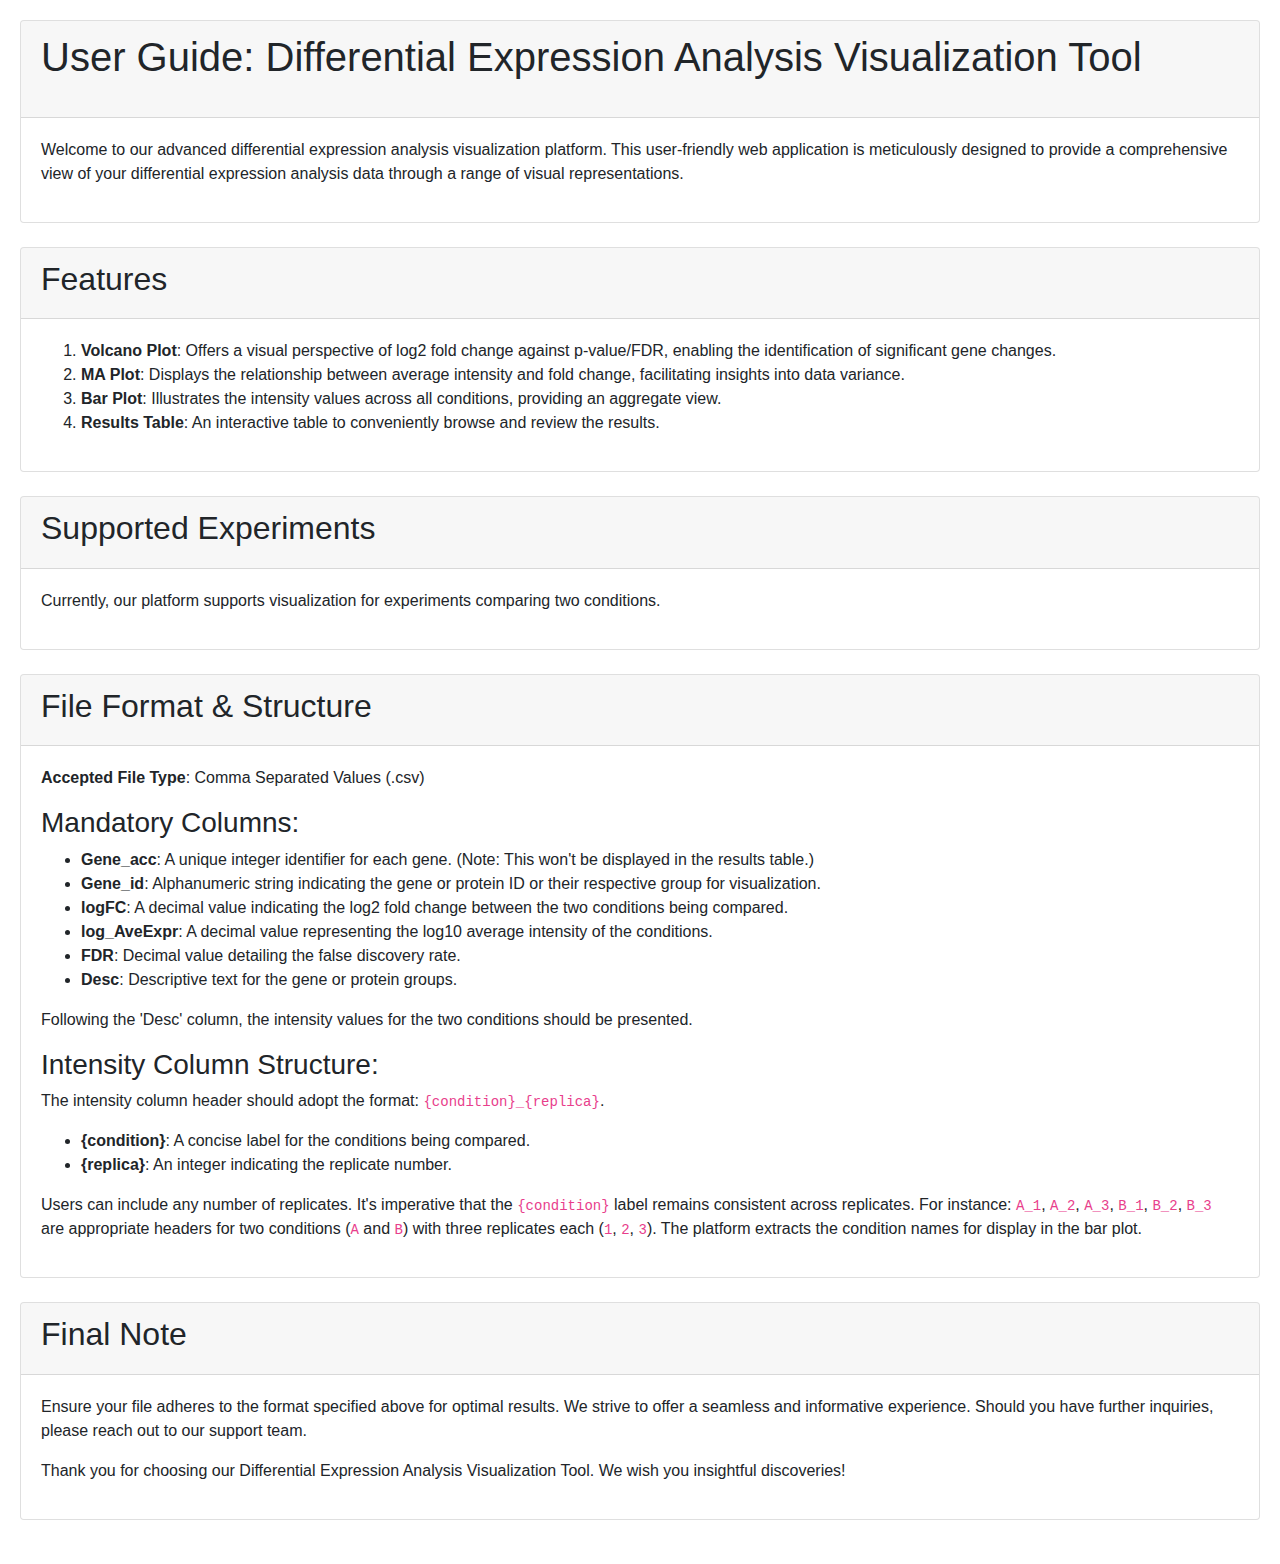
<file: help.html>
<!DOCTYPE html>
<html lang="en">
<head>
    <meta charset="UTF-8">
    <meta name="viewport" content="width=device-width, initial-scale=1.0">
    <title>User Guide: Differential Expression Analysis Visualization Tool</title>
    <link href="https://maxcdn.bootstrapcdn.com/bootstrap/4.5.2/css/bootstrap.min.css" rel="stylesheet">
    <style>
        /* Additional styles can be added here */
        body {
            padding: 20px;
        }
    </style>
</head>
<body>
    
<div class="card mb-4">
    <div class="card-header">
        <h1 class="mb-4">User Guide: Differential Expression Analysis Visualization Tool</h1>
    </div>
    
    <div class="card-body">
        <p>Welcome to our advanced differential expression analysis visualization platform. This user-friendly web application is meticulously designed to provide a comprehensive view of your differential expression analysis data through a range of visual representations.</p>
    </div>

</div>

<div class="card mb-4">
    <div class="card-header">
        <h2>Features</h2>
    </div>
    <div class="card-body">
        <ol>
            <li><strong>Volcano Plot</strong>: Offers a visual perspective of log2 fold change against p-value/FDR, enabling the identification of significant gene changes.</li>
            <li><strong>MA Plot</strong>: Displays the relationship between average intensity and fold change, facilitating insights into data variance.</li>
            <li><strong>Bar Plot</strong>: Illustrates the intensity values across all conditions, providing an aggregate view.</li>
            <li><strong>Results Table</strong>: An interactive table to conveniently browse and review the results.</li>
        </ol>
    </div>
</div>

<div class="card mb-4">
    <div class="card-header">
        <h2>Supported Experiments</h2>
    </div>
    <div class="card-body">
        <p>Currently, our platform supports visualization for experiments comparing two conditions.</p>
    </div>
</div>

<div class="card mb-4">
    <div class="card-header">
        <h2>File Format &amp; Structure</h2>
    </div>
    <div class="card-body">
        <p><strong>Accepted File Type</strong>: Comma Separated Values (.csv)</p>
        <h3>Mandatory Columns:</h3>
        <ul>
            <li><strong>Gene_acc</strong>: A unique integer identifier for each gene. (Note: This won't be displayed in the results table.)</li>
            <li><strong>Gene_id</strong>: Alphanumeric string indicating the gene or protein ID or their respective group for visualization.</li>
            <li><strong>logFC</strong>: A decimal value indicating the log2 fold change between the two conditions being compared.</li>
            <li><strong>log_AveExpr</strong>: A decimal value representing the log10 average intensity of the conditions.</li>
            <li><strong>FDR</strong>: Decimal value detailing the false discovery rate.</li>
            <li><strong>Desc</strong>: Descriptive text for the gene or protein groups.</li>
        </ul>

        <p>Following the 'Desc' column, the intensity values for the two conditions should be presented.</p>

        <h3>Intensity Column Structure:</h3>
        <p>The intensity column header should adopt the format: <code>{condition}_{replica}</code>.</p>
        <ul>
            <li><strong>{condition}</strong>: A concise label for the conditions being compared.</li>
            <li><strong>{replica}</strong>: An integer indicating the replicate number.</li>
        </ul>
        <p>Users can include any number of replicates. It's imperative that the <code>{condition}</code> label remains consistent across replicates. For instance: <code>A_1</code>, <code>A_2</code>, <code>A_3</code>, <code>B_1</code>, <code>B_2</code>, <code>B_3</code> are appropriate headers for two conditions (<code>A</code> and <code>B</code>) with three replicates each (<code>1</code>, <code>2</code>, <code>3</code>). The platform extracts the condition names for display in the bar plot.</p>
    </div>
</div>

<div class="card mb-4">
    <div class="card-header">
        <h2>Final Note</h2>
    </div>
    <div class="card-body">
        <p>Ensure your file adheres to the format specified above for optimal results. We strive to offer a seamless and informative experience. Should you have further inquiries, please reach out to our support team.</p>
        <p>Thank you for choosing our Differential Expression Analysis Visualization Tool. We wish you insightful discoveries!</p>
    </div>
</div>

<script src="https://ajax.googleapis.com/ajax/libs/jquery/3.5.1/jquery.min.js"></script>
<script src="https://maxcdn.bootstrapcdn.com/bootstrap/4.5.2/js/bootstrap.min.js"></script>

</body>
</html>
</file>
